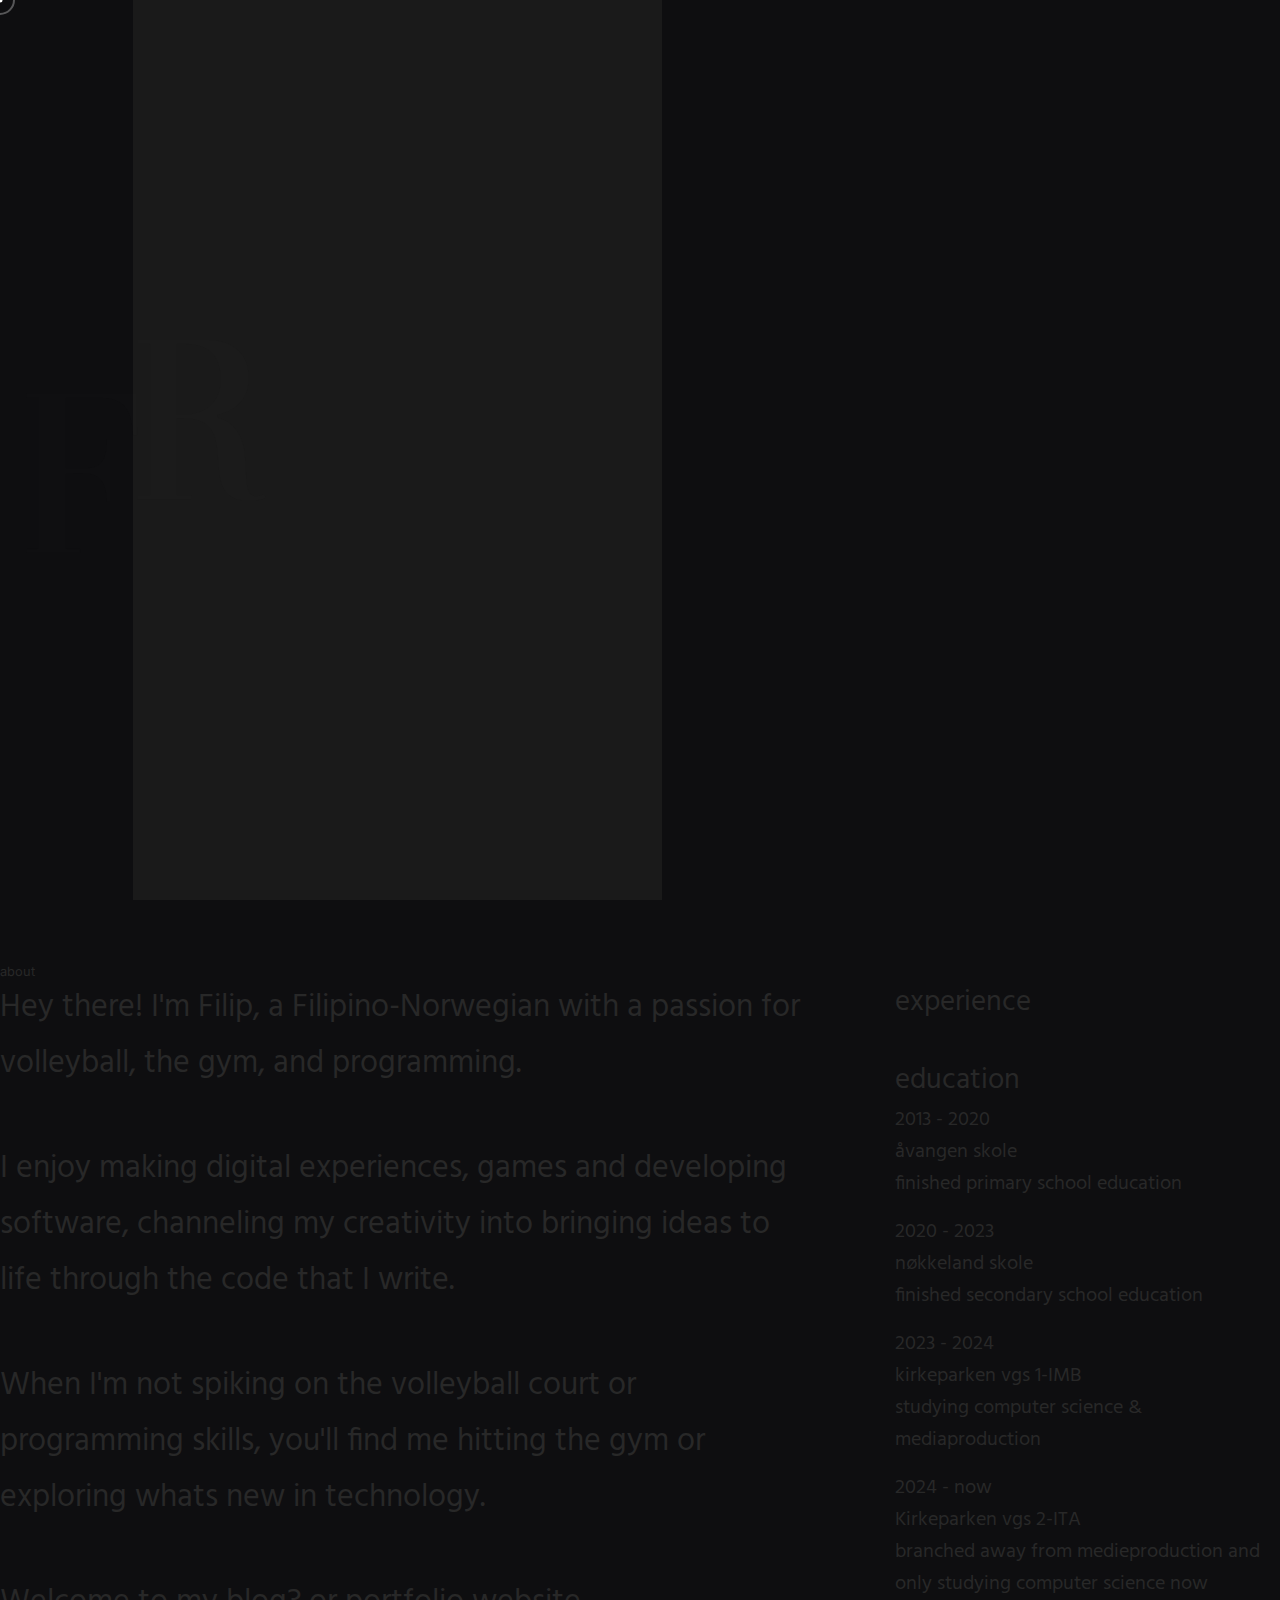
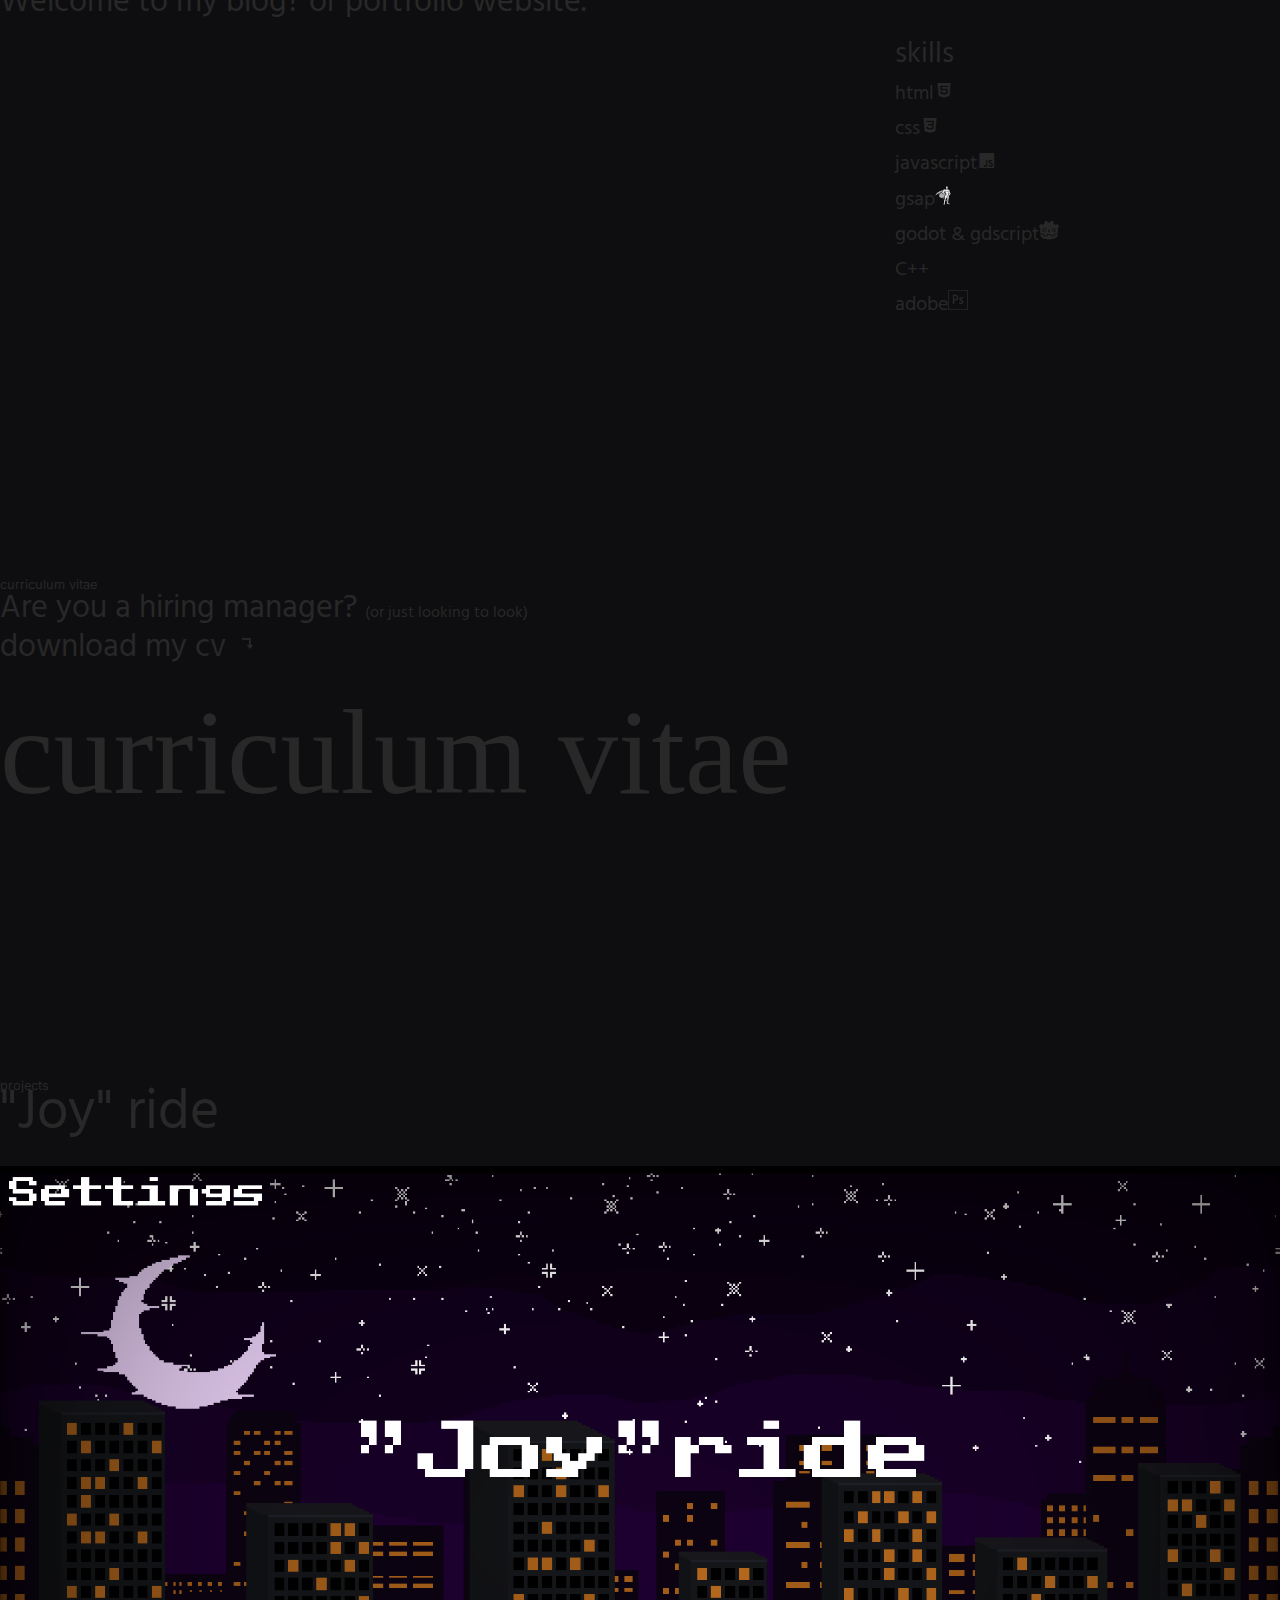
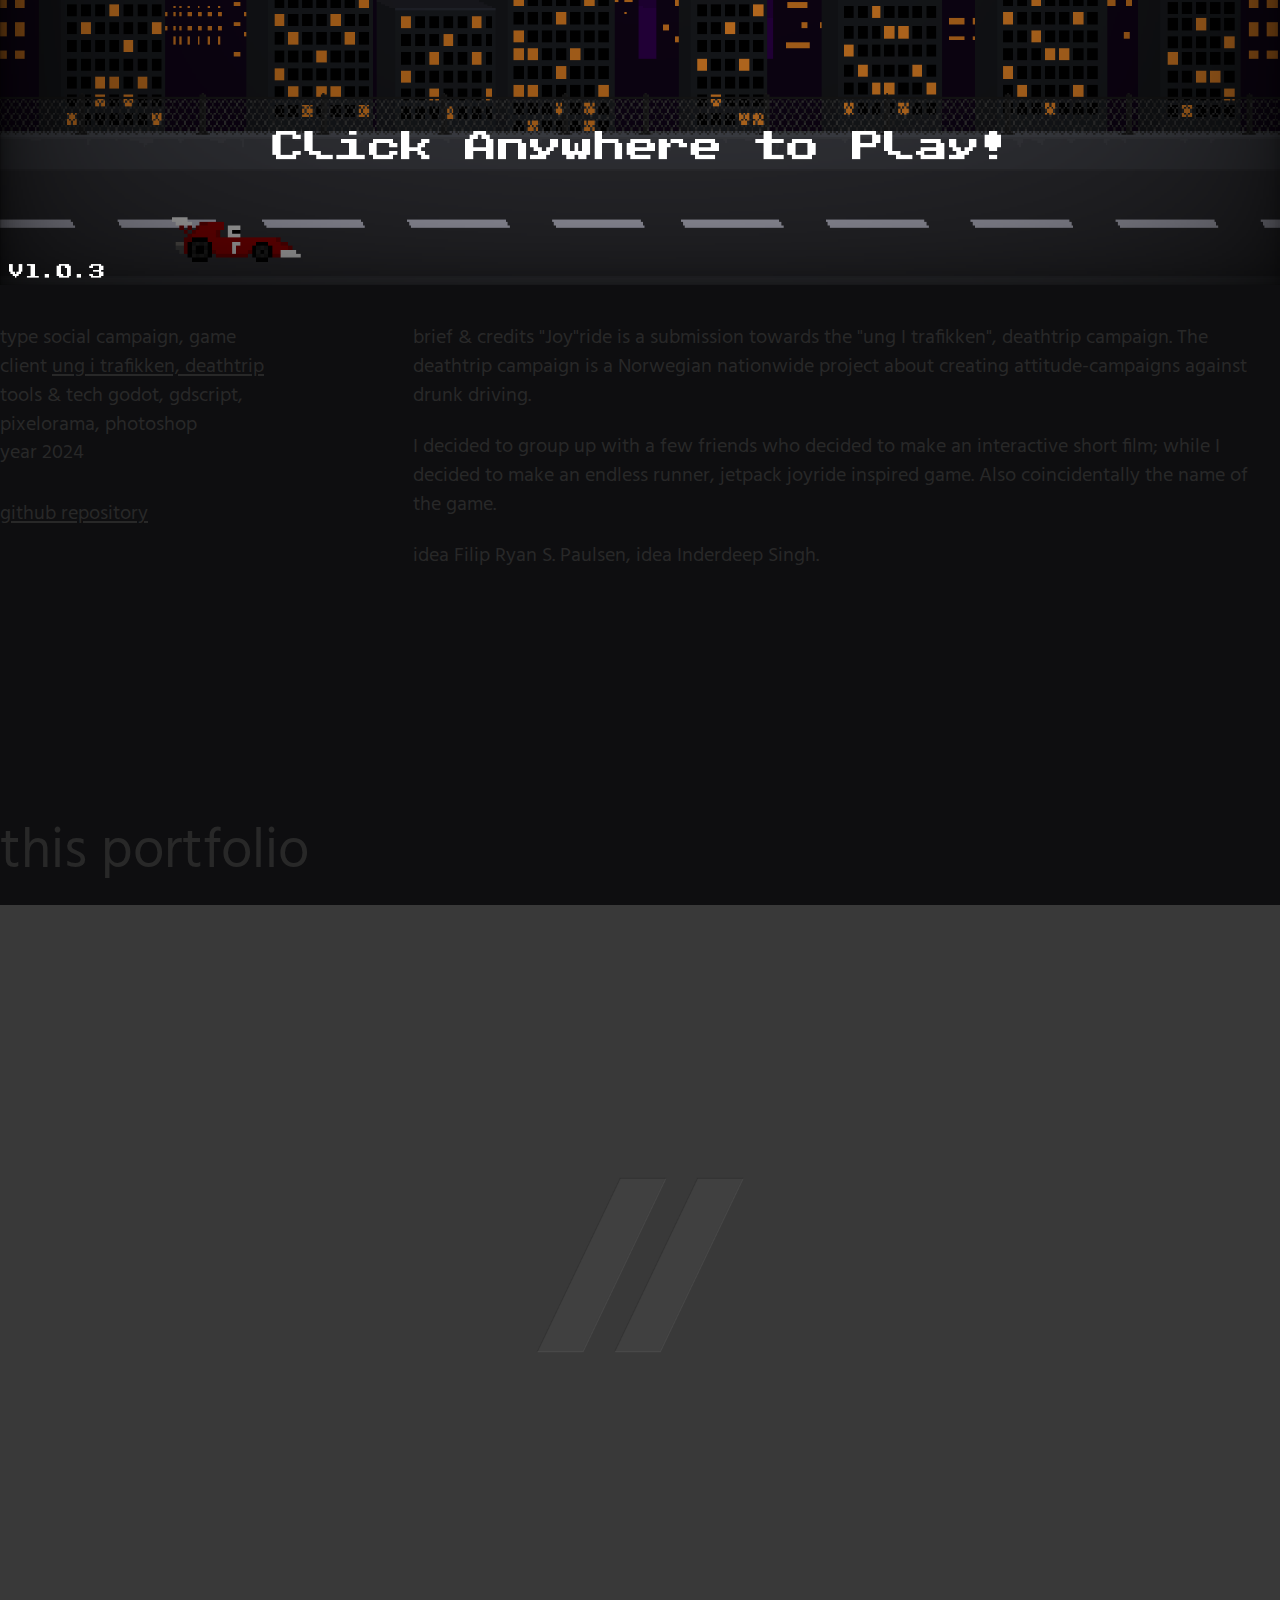
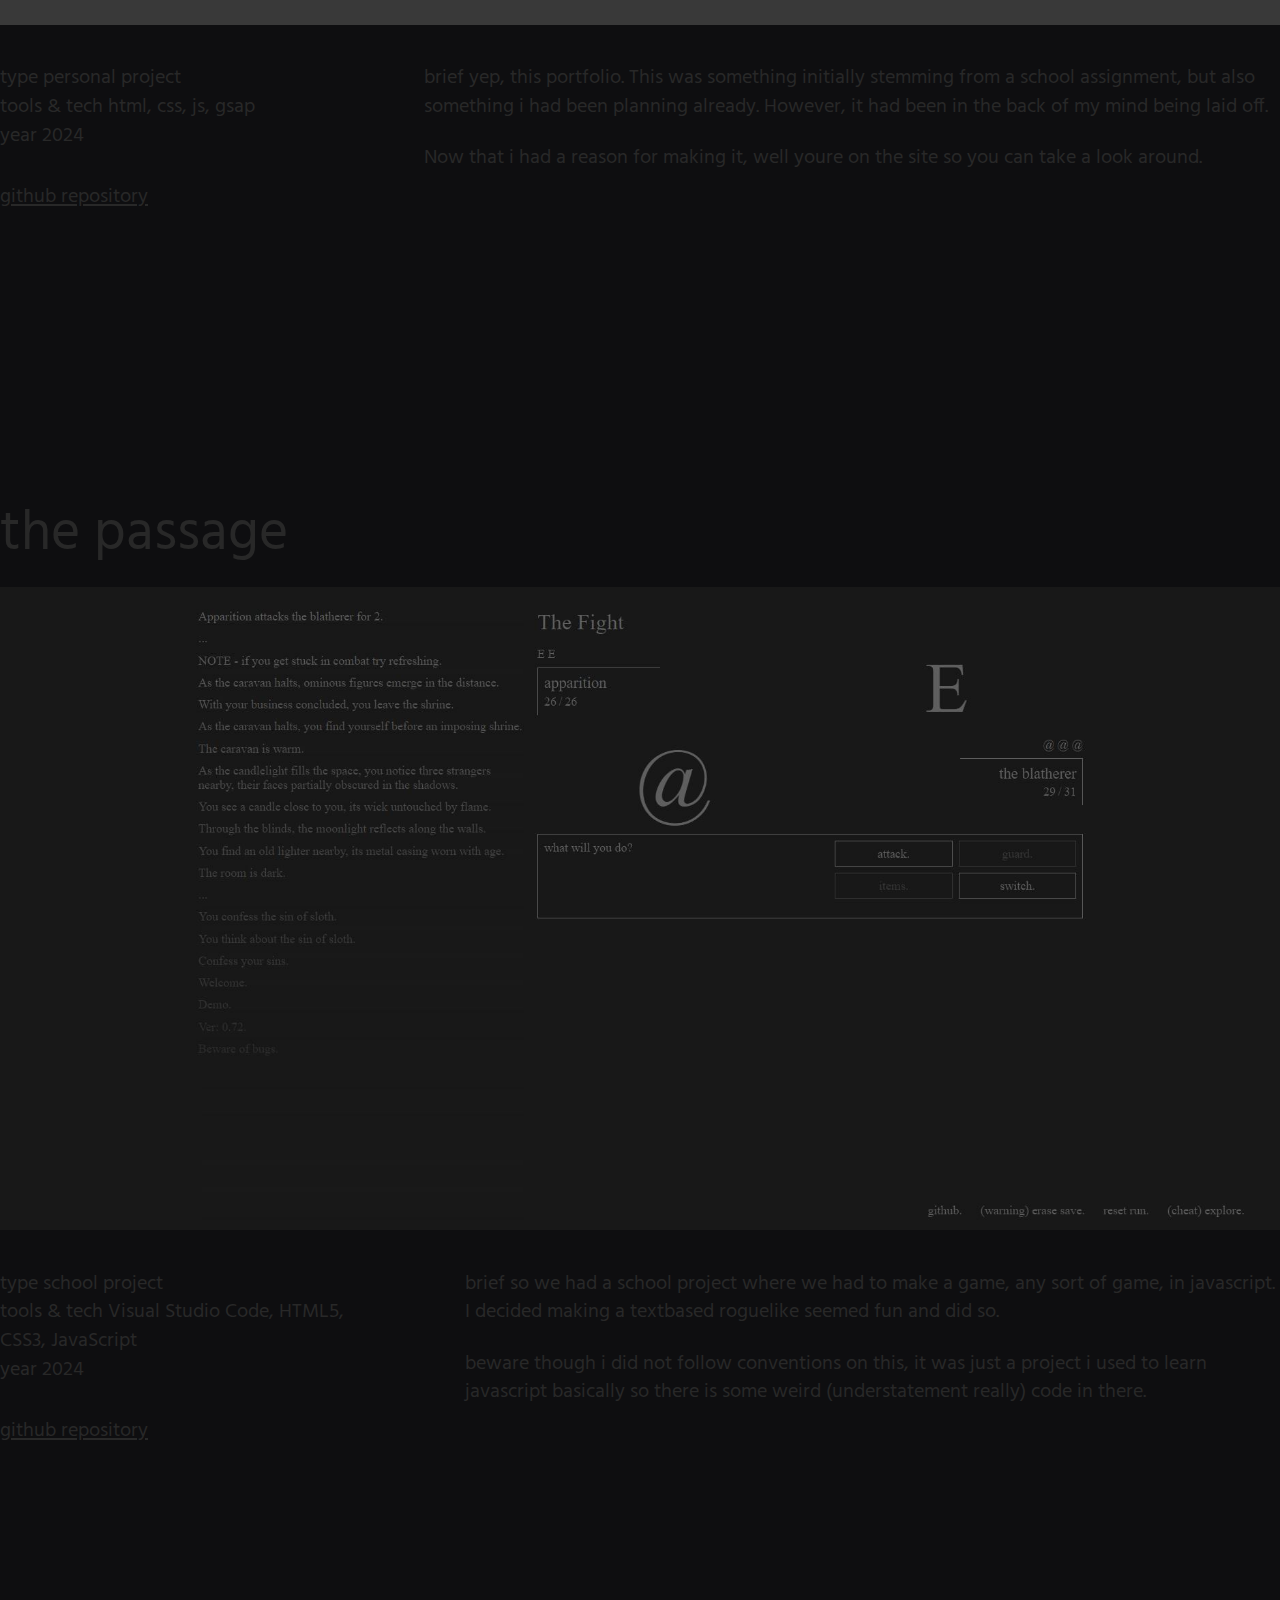
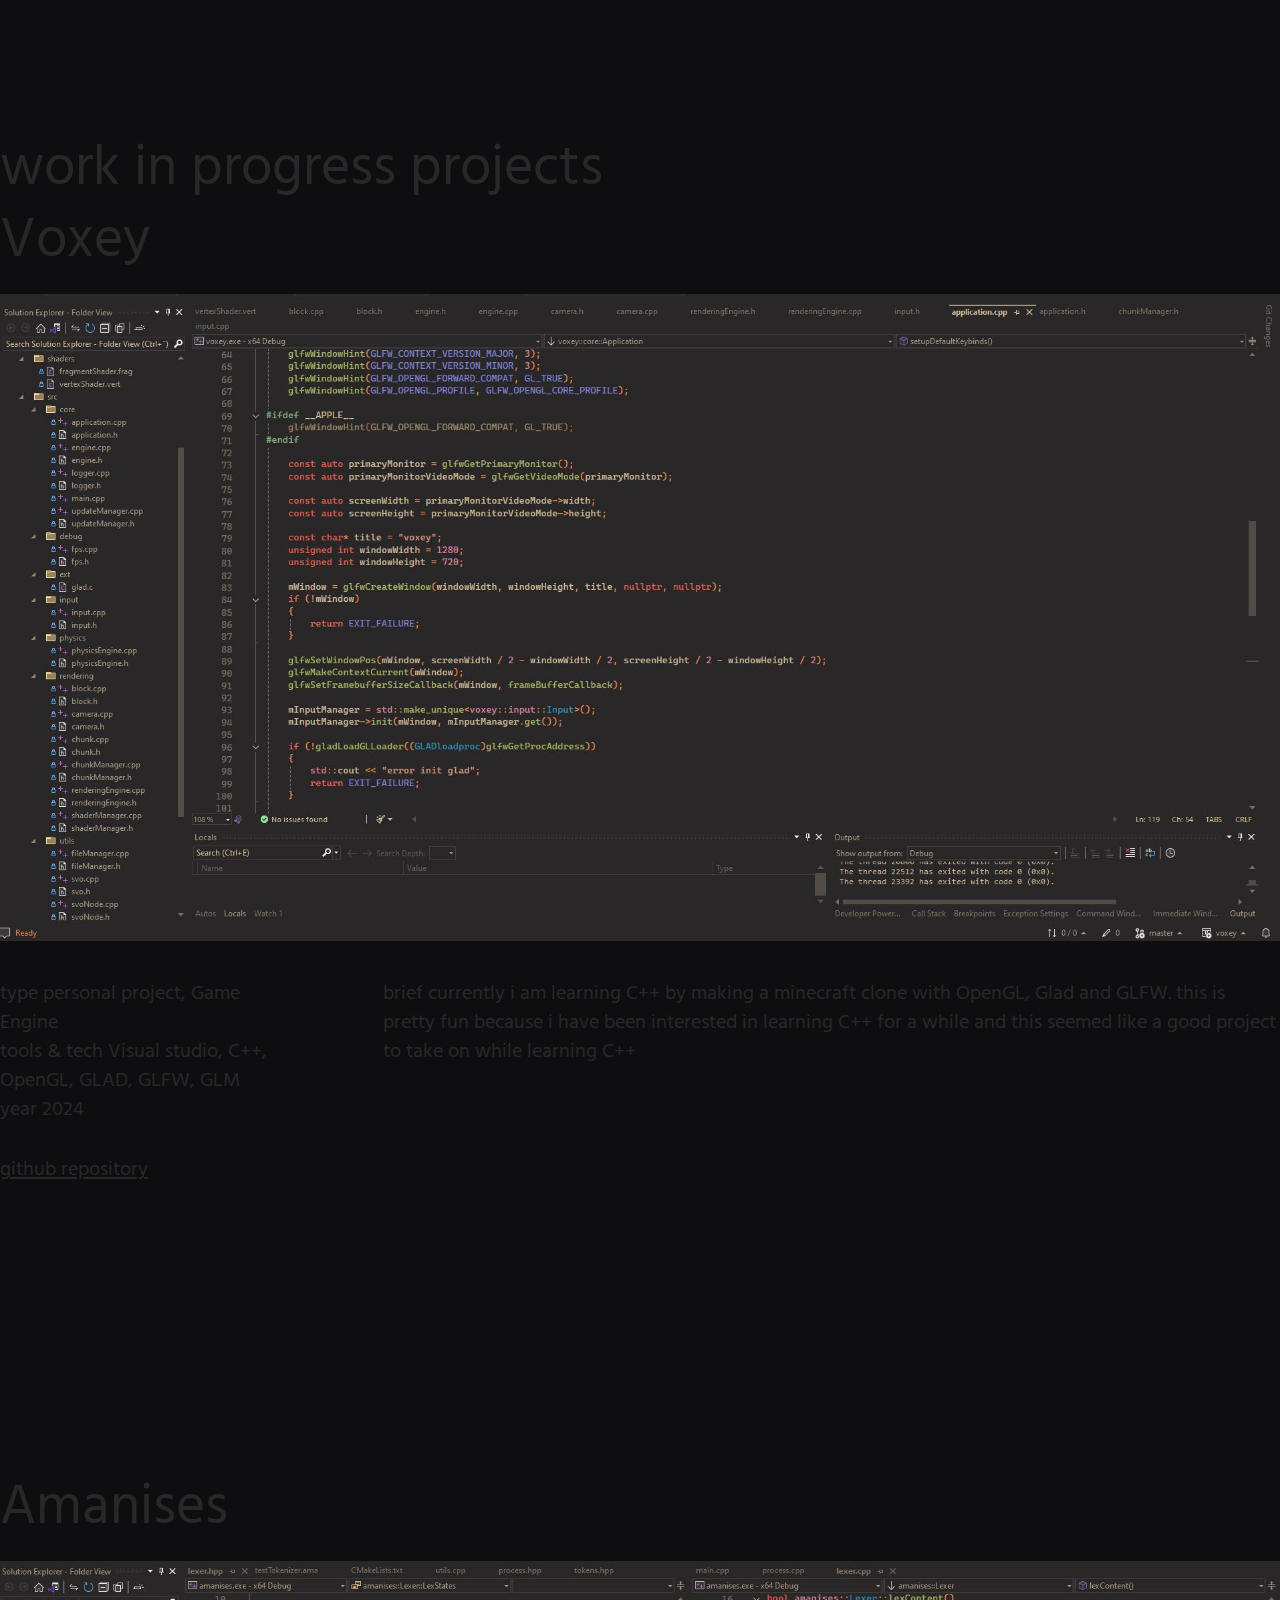
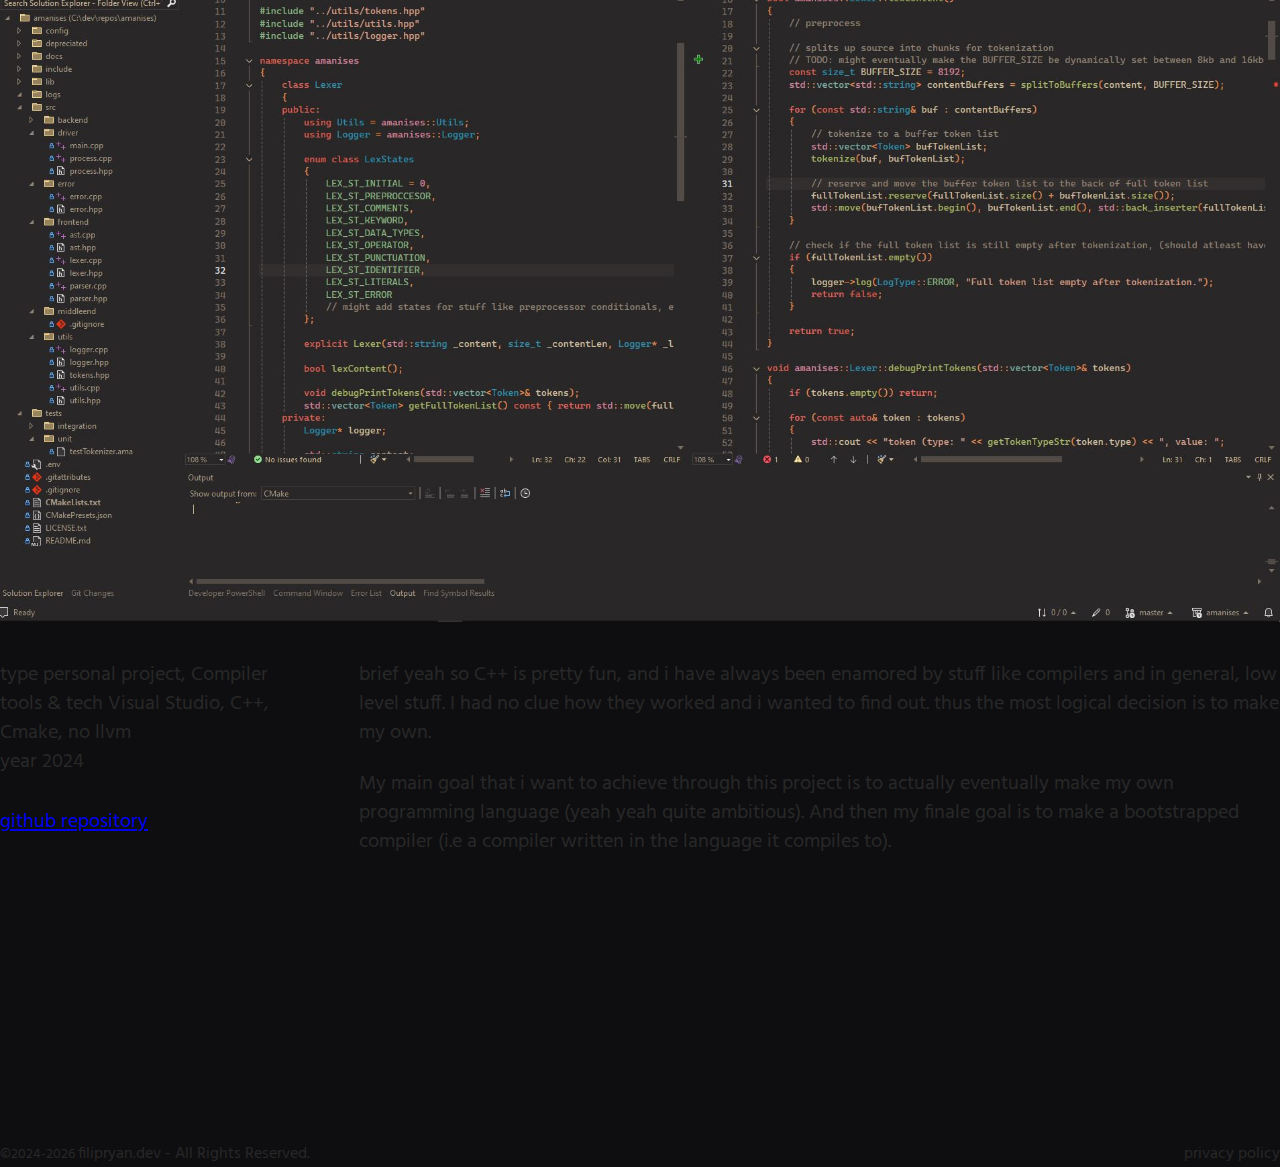
<file: index.html>
<!DOCTYPE html>
<html lang="en">
   <head>
      <meta charset="UTF-8" />
      <meta name="viewport" content="width=device-width, initial-scale=1.0" />
      <title>filipryan.dev | home</title>
      <link
         rel="icon"
         type="image/png"
         href="assets/favicon-32x32.png"
         sizes="32x32"
      />
      <link
         rel="icon"
         type="image/png"
         href="assets/favicon-16x16.png"
         sizes="16x16"
      />
      <link rel="icon" type="image/png" href="assets/favicon.ico" />

      <link
         href="https://unpkg.com/boxicons@2.1.4/css/boxicons.min.css"
         rel="stylesheet"
      />
      <link rel="stylesheet" href="layout.css" />
      <link rel="stylesheet" href="global/globalLayout.css" />
      <link rel="stylesheet" href="global/fonts.css" />
      <link rel="stylesheet" href="global/constants.css" />
   </head>
   <body>
      <section class="root">
         <div class="preLoader">
            <div class="placeholderFrame"></div>
            <div class="grayFrame"></div>
            <div class="blackFrame"></div>
            <div class="logoFrame">
               <img src="assets/frLogo.png" alt="FR" class="logo" />
            </div>
         </div>
         <header class="topHeader">
            <div class="container">
               <div class="left hoverableElement">
                  <button class="leftInner" onclick="window.location.reload()">
                     <div class="label">filipryan.dev</div>
                  </button>
               </div>
               <div class="right">
                  <button
                     class="hamburger hoverableElement"
                     id="navbarToggleButton"
                  >
                     <div class="inner">
                        <div class="hamburgerOpen">
                           <span class="line"></span>
                           <span class="line"></span>
                           <span class="line"></span>
                        </div>
                        <div class="hamburgerClosed">
                           <span class="line"></span>
                           <span class="line"></span>
                        </div>
                     </div>
                  </button>
               </div>
            </div>
         </header>
         <nav class="navbar">
            <div class="shade"></div>
            <div class="content">
               <div class="container">
                  <div class="inner">
                     <section class="contact">
                        <header class="title">Say hello</header>
                        <section class="contactInfo">
                           <p class="contactTitle">Info</p>
                           <a class="hoverableElement" href="tel:+4792081617">
                              (+47) 920 81 617
                           </a>
                           <a
                              class="hoverableElement"
                              href="mailto:filipryanbusinessmail@gmail.com"
                           >
                              filipryanbusinessmail@gmail.com
                           </a>
                        </section>
                     </section>
                     <section class="info">
                        <header class="label">
                           <div class="description">Get in touch</div>
                        </header>
                        <div class="socials">
                           <div class="social hoverableElement" id="linkedin">
                              <a href="#">
                                 <i class="bx bxl-linkedin"></i>
                              </a>
                           </div>
                           <div class="social hoverableElement" id="github">
                              <a href="https://github.com/raincuhh">
                                 <i class="bx bxl-github"></i>
                              </a>
                           </div>
                           <div class="social hoverableElement" id="codepen">
                              <a href="https://codepen.io/filip-ryan">
                                 <i class="bx bxl-codepen"></i>
                              </a>
                           </div>
                           <div
                              class="social hoverableElement"
                              id="stackoverflow"
                           >
                              <a
                                 href="https://stackoverflow.com/users/22647357/raincuh"
                              >
                                 <i class="bx bxl-stack-overflow"></i>
                              </a>
                           </div>
                        </div>
                     </section>
                  </div>
               </div>
            </div>
         </nav>
         <div class="cursor">
            <div class="cursorDot" data-cursor-dot></div>
            <div class="cursorOutline" data-cursor-outline></div>
         </div>
         <!-- main -->
         <main class="layout">
            <section class="hero">
               <div class="container">
                  <section class="title">
                     <div class="heroText">filip ryan</div>
                     <div class="heroText">paulsen</div>
                  </section>
                  <section class="subTitle">
                     <div class="wrapper">
                        <article class="infoBox" id="infoBox1">
                           <p class="boxContainer">
                              <span class="header">intro</span>
                              Hi, i'm Filip, i like to develop
                              <span id="infoBoxAnimSpan">websites</span>
                           </p>
                           <div class="pointer">
                              <i class="bx bx-subdirectory-right"></i>
                           </div>
                        </article>
                        <article class="infoBox" id="infoBox2">
                           <p class="boxContainer">
                              <span class="header">intro</span>
                              Currently striving to innovate in digital
                              experiences through my passion for programming.
                           </p>
                        </article>
                     </div>
                  </section>
               </div>
            </section>

            <section class="about">
               <header class="sectionHeader">about</header>
               <div class="container">
                  <article class="aboutContainer">
                     <p>
                        Hey there! I'm Filip, a Filipino-Norwegian with a
                        passion for volleyball, the gym, and programming.
                     </p>
                     <p>
                        I enjoy making digital experiences, games and developing
                        software, channeling my creativity into bringing ideas
                        to life through the code that I write.
                     </p>
                     <p>
                        When I'm not spiking on the volleyball court or
                        programming skills, you'll find me hitting the gym or
                        exploring whats new in technology.
                     </p>
                     <p>Welcome to my blog? or portfolio website.</p>
                  </article>
                  <article class="aboutBeside">
                     <aside class="beside" id="experience">
                        <header class="header">experience</header>
                     </aside>
                     <aside class="beside" id="education">
                        <header class="header">education</header>
                        <div class="besideContainer">
                           <div class="besideBox">
                              <p class="date">2013 - 2020</p>
                              <p class="institution">åvangen skole</p>
                              <p class="info">
                                 finished primary school education
                              </p>
                           </div>
                           <div class="besideBox">
                              <p class="date">2020 - 2023</p>
                              <p class="institution">nøkkeland skole</p>
                              <p class="info">
                                 finished secondary school education
                              </p>
                           </div>
                           <div class="besideBox">
                              <p class="date">2023 - 2024</p>
                              <p class="institution">kirkeparken vgs 1-IMB</p>
                              <p class="info">
                                 studying computer science & mediaproduction
                              </p>
                           </div>
                           <div class="besideBox">
                              <p class="date">2024 - now</p>
                              <p class="institution">Kirkeparken vgs 2-ITA</p>
                              <p class="info">
                                 branched away from medieproduction and only
                                 studying computer science now
                              </p>
                           </div>
                        </div>
                     </aside>
                     <aside class="beside" id="skills">
                        <header class="header">skills</header>
                        <div class="besideContainer skillsContainer">
                           <div class="besideBox skillsBox">
                              <p class="skill">html</p>
                              <p class="icon">
                                 <i class="bx bxl-html5"></i>
                              </p>
                           </div>
                           <div class="besideBox skillsBox">
                              <p class="skill">css</p>
                              <p class="icon">
                                 <i class="bx bxl-css3"></i>
                              </p>
                           </div>
                           <div class="besideBox skillsBox">
                              <p class="skill">javascript</p>
                              <p class="icon">
                                 <i class="bx bxl-javascript"></i>
                              </p>
                           </div>
                           <div class="besideBox skillsBox">
                              <p class="skill">gsap</p>
                              <p class="icon">
                                 <img
                                    src="assets/gsap-greensock.svg"
                                    alt="gsap"
                                 />
                              </p>
                           </div>
                           <div class="besideBox skillsBox">
                              <p class="skill">godot & gdscript</p>
                              <p class="icon">
                                 <svg
                                    xmlns="http://www.w3.org/2000/svg"
                                    width="1em"
                                    height="1em"
                                    viewBox="0 0 32 32"
                                 >
                                    <path
                                       fill="currentColor"
                                       d="M12.745.917c-1.458.328-2.906.781-4.266 1.464a32.09 32.09 0 0 0 .266 3.505c-.526.339-1.078.63-1.568 1.026c-.5.38-1.01.75-1.464 1.198a28.31 28.31 0 0 0-2.849-1.651C1.801 7.6.812 8.834-.001 10.214c.609.99 1.25 1.911 1.938 2.792h.016v8.474a.15.15 0 0 1 .047.005l5.198.5a.554.554 0 0 1 .5.521l.161 2.292l4.531.323l.313-2.115a.56.56 0 0 1 .552-.479h5.484a.56.56 0 0 1 .552.479l.313 2.115l4.531-.323l.161-2.292a.554.554 0 0 1 .505-.521l5.193-.5c.016 0 .031-.005.047-.005v-8.474h.021a29.489 29.489 0 0 0 1.932-2.792c-.807-1.38-1.802-2.615-2.865-3.755A28.99 28.99 0 0 0 26.28 8.11c-.453-.448-.958-.818-1.458-1.198c-.495-.396-1.047-.688-1.573-1.026c.156-1.161.234-2.307.266-3.505c-1.354-.682-2.802-1.135-4.266-1.464A30.66 30.66 0 0 0 17.671 4a11.064 11.064 0 0 0-1.661-.13h-.026c-.552.005-1.109.042-1.661.13A29.889 29.889 0 0 0 12.74.917zm-4.11 12.406a3.134 3.134 0 0 1 3.13 3.135a3.13 3.13 0 1 1-6.26 0a3.134 3.134 0 0 1 3.13-3.135m14.73 0a3.134 3.134 0 0 1 3.13 3.135a3.13 3.13 0 1 1-6.26 0a3.134 3.134 0 0 1 3.13-3.135M8.932 14.568a2.076 2.076 0 1 0 0 4.151a2.077 2.077 0 0 0 2.083-2.073a2.078 2.078 0 0 0-2.083-2.078m14.131 0a2.076 2.076 0 1 0 0 4.151a2.073 2.073 0 0 0 2.078-2.073a2.074 2.074 0 0 0-2.078-2.078M16 15.172c.557 0 1.01.406 1.01.911v2.885c0 .505-.453.917-1.01.917s-1.01-.411-1.01-.917v-2.885c0-.505.453-.911 1.01-.911M1.948 22.599c0 .505.005 1.052.005 1.161c0 4.938 6.26 7.307 14.036 7.333h.021c7.776-.026 14.031-2.396 14.031-7.333l.01-1.161l-4.672.453l-.161 2.307a.556.556 0 0 1-.516.516l-5.578.396a.56.56 0 0 1-.552-.474l-.318-2.156h-4.516l-.318 2.156a.557.557 0 0 1-.594.474l-5.531-.396a.565.565 0 0 1-.521-.516l-.156-2.307l-4.672-.448z"
                                    ></path>
                                 </svg>
                              </p>
                           </div>
                           <div class="besideBox skillsBox">
                              <p class="skill">C++</p>
                              <p class="icon"></p>
                           </div>
                           <div class="besideBox skillsBox">
                              <p class="skill">adobe</p>
                              <p class="icon">
                                 <svg
                                    xmlns="http://www.w3.org/2000/svg"
                                    width="1em"
                                    height="1em"
                                    viewBox="0 0 32 32"
                                 >
                                    <path
                                       fill="currentColor"
                                       d="M0 .401v31.198h32V.401zm1.333 1.333h29.333v28.531H1.333zm6.401 5.974c0-.089.188-.156.297-.156a76.42 76.42 0 0 1 3.438-.068c3.698 0 5.135 2.026 5.135 4.62c0 3.391-2.458 4.844-5.469 4.844c-.51 0-.682-.026-1.036-.026v5.125c0 .109-.042.156-.151.156H7.885c-.109 0-.151-.042-.151-.151zm2.365 7.084c.307.021.552.021 1.083.021c1.557 0 3.026-.552 3.026-2.661c0-1.693-1.052-2.552-2.833-2.552c-.526 0-1.031.021-1.276.042zm11.479-1.589c-1.057 0-1.411.531-1.411.969c0 .484.24.813 1.651 1.542c2.089 1.016 2.75 1.979 2.75 3.411c0 2.13-1.63 3.276-3.828 3.276c-1.167 0-2.161-.245-2.734-.573c-.083-.042-.104-.109-.104-.219v-1.958c0-.13.063-.177.151-.109a4.9 4.9 0 0 0 2.682.792c1.057 0 1.495-.438 1.495-1.036c0-.484-.307-.901-1.646-1.604c-1.896-.906-2.688-1.828-2.688-3.37c0-1.719 1.344-3.146 3.672-3.146c1.146 0 1.953.177 2.396.37c.109.068.13.177.13.266v1.828c0 .109-.068.177-.198.13c-.594-.349-1.469-.573-2.323-.573z"
                                    ></path>
                                 </svg>
                              </p>
                           </div>
                        </div>
                     </aside>
                  </article>
               </div>
            </section>

            <section class="cv">
               <header class="sectionHeader">curriculum vitae</header>
               <div class="container">
                  <div class="cvTitle">
                     <p>
                        Are you a hiring manager?
                        <span>(or just looking to look)</span>
                     </p>
                     <p>
                        download my cv
                        <span id="cvPointer">
                           <i class="bx bx-subdirectory-left bx-rotate-270"></i>
                        </span>
                     </p>
                  </div>
                  <div class="cvDownload">
                     <a href="assets/Ryan-CV3.pdf" download="Ryan-CV.pdf">
                        <span> curriculum vitae </span>
                     </a>
                  </div>
               </div>
            </section>

            <section class="projects">
               <header class="sectionHeader">projects</header>

               <article class="project">
                  <div class="container">
                     <header class="projectHeader">"Joy" ride</header>
                     <div class="projectImg">
                        <img src="assets/joyride_preview.png" alt="" />
                     </div>
                     <section class="projectContainer">
                        <article class="projectInfo">
                           <p class="type">
                              <span>type</span> social campaign, game
                           </p>
                           <p class="client hoverableElement">
                              <span>client</span>
                              <a
                                 href="https://www.ungitrafikken.no/kampanjer-og-prosjekter/deathtrip"
                              >
                                 ung i trafikken, deathtrip
                              </a>
                           </p>
                           <p class="tools">
                              <span>tools & tech</span> godot, gdscript,
                              pixelorama, photoshop
                           </p>
                           <p class="year"><span>year</span> 2024</p>
                           <p class="link hoverableElement">
                              <a
                                 href="https://github.com/raincuhh/DeathTripGame"
                              >
                                 github repository
                              </a>
                           </p>
                        </article>
                        <article class="projectDescription">
                           <p>
                              <span class="header">brief & credits</span>
                              "Joy"ride is a submission towards the "ung I
                              trafikken", deathtrip campaign. The deathtrip
                              campaign is a Norwegian nationwide project about
                              creating attitude-campaigns against drunk driving.
                           </p>
                           <p>
                              I decided to group up with a few friends who
                              decided to make an interactive short film; while I
                              decided to make an endless runner, jetpack joyride
                              inspired game. Also coincidentally the name of the
                              game.
                           </p>
                           <p>
                              <span>idea</span> Filip Ryan S. Paulsen,
                              <span>idea</span> Inderdeep Singh.
                           </p>
                        </article>
                     </section>
                  </div>
               </article>

               <article class="project">
                  <div class="container">
                     <header class="projectHeader">
                        <span>this</span> portfolio
                     </header>
                     <div class="projectImg">
                        <img
                           src="assets/placeholder_1920x1080.png"
                           alt="portfolio"
                        />
                        <!-- note to self, make the placeholder into a scroll down site looping vid -->
                     </div>
                     <div class="projectContainer">
                        <article class="projectInfo">
                           <p class="type">
                              <span>type</span> personal project
                           </p>
                           <p class="tools">
                              <span>tools & tech</span> html, css, js, gsap
                           </p>
                           <p class="year"><span>year</span> 2024</p>
                           <p class="link hoverableElement">
                              <a
                                 href="https://github.com/raincuhh/portfolio_v1"
                              >
                                 github repository
                              </a>
                           </p>
                        </article>
                        <article class="projectDescription">
                           <p>
                              <span class="header">brief</span> yep, this
                              portfolio. This was something initially stemming
                              from a school assignment, but also something i had
                              been planning already. However, it had been in the
                              back of my mind being laid off.
                           </p>
                           <p>
                              Now that i had a reason for making it, well youre
                              on the site so you can take a look around.
                           </p>
                        </article>
                     </div>
                  </div>
               </article>

               <article class="project">
                  <div class="container">
                     <header class="projectHeader">
                        <span>the passage</span>
                     </header>
                     <div class="projectImg">
                        <img
                           src="assets/thepassage_preview.JPG"
                           alt="thePassagePreview"
                        />
                     </div>
                     <div class="projectContainer">
                        <article class="projectInfo">
                           <p class="type"><span>type</span> school project</p>
                           <p class="tools">
                              <span>tools & tech</span> Visual Studio Code,
                              HTML5, CSS3, JavaScript
                           </p>
                           <p class="year"><span>year</span> 2024</p>
                           <p class="link hoverableElement">
                              <a href="https://github.com/raincuhh/the-passage">
                                 github repository
                              </a>
                           </p>
                        </article>
                        <article class="projectDescription">
                           <p>
                              <span class="header">brief</span> so we had a
                              school project where we had to make a game, any
                              sort of game, in javascript. I decided making a
                              textbased roguelike seemed fun and did so.
                           </p>
                           <p>
                              beware though i did not follow conventions on
                              this, it was just a project i used to learn
                              javascript basically so there is some weird
                              (understatement really) code in there.
                           </p>
                        </article>
                     </div>
                  </div>
               </article>

               <article class="project">
                  <div class="container">
                     <header class="projectHeader">
                        <span>work in progress projects</span>
                     </header>
                     <header class="projectHeader">
                        <span>Voxey</span>
                     </header>
                     <div class="projectImg">
                        <img
                           src="assets/voxey_preview_2.JPG"
                           alt="VoxeyPreviewImage"
                        />
                     </div>
                     <div class="projectContainer">
                        <article class="projectInfo">
                           <p class="type">
                              <span>type</span> personal project, Game Engine
                           </p>
                           <p class="tools">
                              <span>tools & tech</span> Visual studio, C++,
                              OpenGL, GLAD, GLFW, GLM
                           </p>
                           <p class="year"><span>year</span> 2024</p>
                           <p class="link hoverableElement">
                              <a href="https://github.com/raincuhh/voxey">
                                 github repository
                              </a>
                           </p>
                        </article>
                        <article class="projectDescription">
                           <p>
                              <span class="header">brief</span> currently i am
                              learning C++ by making a minecraft clone with
                              OpenGL, Glad and GLFW. this is pretty fun because
                              i have been interested in learning C++ for a while
                              and this seemed like a good project to take on
                              while learning C++
                           </p>
                        </article>
                     </div>
                  </div>
               </article>

               <article class="project">
                  <div class="container">
                     <header class="projectHeader">
                        <span>Amanises</span>
                     </header>
                     <div class="projectImg">
                        <img
                           src="assets/amanises_preview.JPG"
                           alt="AmanisesPreviewImage"
                        />
                     </div>
                     <div class="projectContainer">
                        <article class="projectInfo">
                           <p class="type">
                              <span>type</span> personal project, Compiler
                           </p>
                           <p class="tools">
                              <span>tools & tech</span> Visual Studio, C++,
                              Cmake, no llvm
                           </p>
                           <p class="year"><span>year</span> 2024</p>
                           <div class="link hoverableElement">
                              <a href="https://github.com/raincuhh/amanises">
                                 github repository
                              </a>
                           </div>
                        </article>
                        <article class="projectDescription">
                           <p>
                              <span class="header">brief</span> yeah so C++ is
                              pretty fun, and i have always been enamored by
                              stuff like compilers and in general, low level
                              stuff. I had no clue how they worked and i wanted
                              to find out. thus the most logical decision is to
                              make my own.
                           </p>
                           <p>
                              My main goal that i want to achieve through this
                              project is to actually eventually make my own
                              programming language (yeah yeah quite ambitious).
                              And then my finale goal is to make a bootstrapped
                              compiler (i.e a compiler written in the language
                              it compiles to).
                           </p>
                        </article>
                     </div>
                  </div>
               </article>
            </section>

            <footer class="footer">
               <div class="container">
                  <section class="footerGlobal"></section>
                  <section class="footerLegal">
                     <div class="copyright">
                        <span class="copyrightDate">
                           ©2024-<span id="copyrightCurrentYear"></span>
                        </span>
                        filipryan.dev - All Rights Reserved.
                     </div>
                     <div class="privacyPolicy hoverableElement">
                        <a href="legal/privacyPolicy/privacyPolicy.html">
                           privacy policy
                        </a>
                     </div>
                  </section>
               </div>
            </footer>
         </main>
      </section>
      <!-- gsap -->
      <script src="https://cdnjs.cloudflare.com/ajax/libs/gsap/3.12.5/gsap.min.js"></script>
      <!-- main js -->
      <script type="module" src="index.js"></script>
      <script src="global/constants.js"></script>
   </body>
</html>
</file>
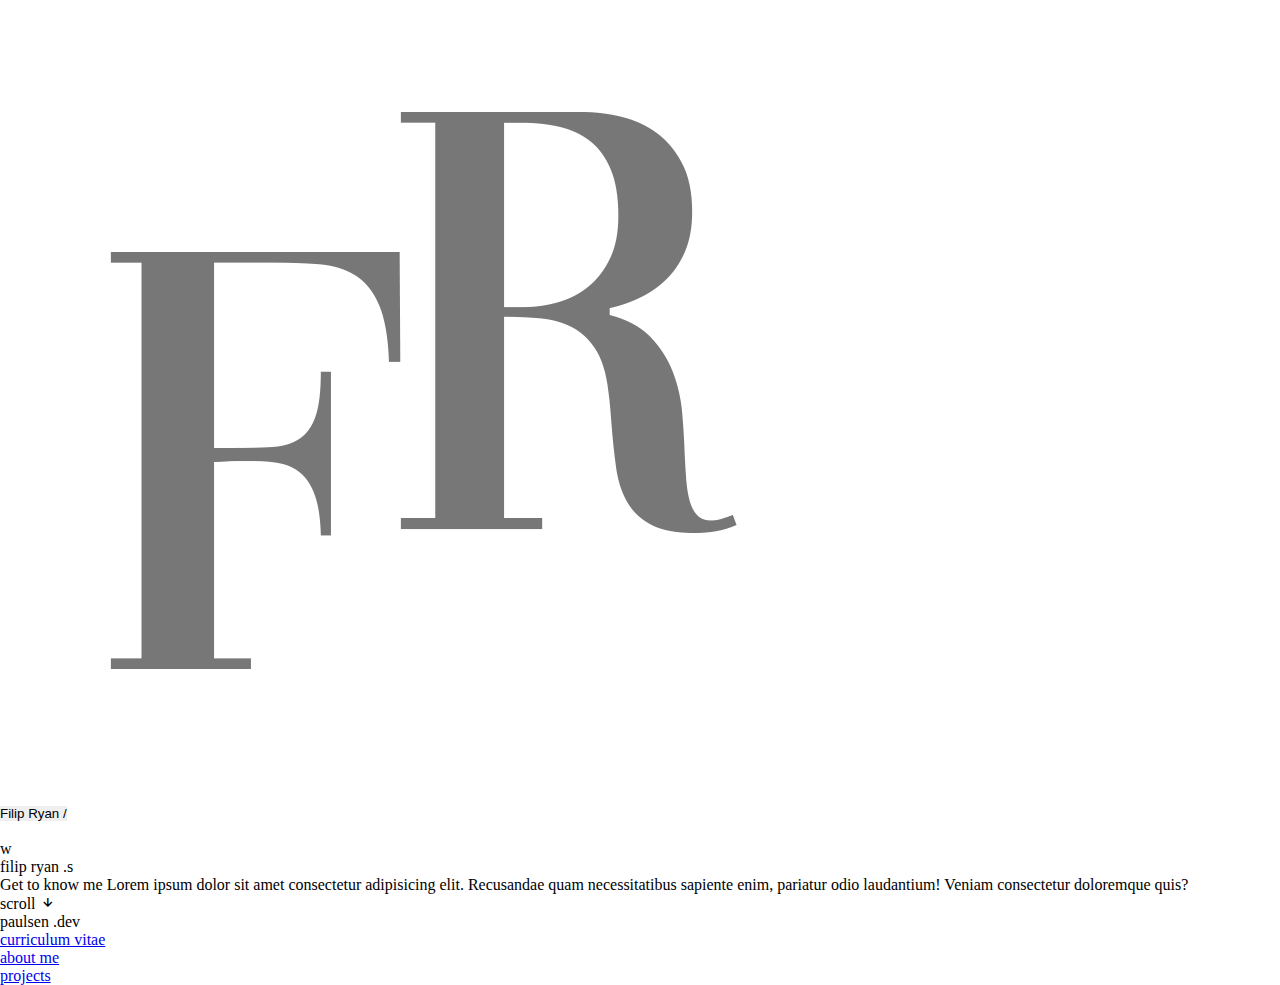
<file: Src/App/Main/index.html>
<!DOCTYPE html>
<html lang="en">
  <head>
    <meta charset="UTF-8" />
    <meta name="viewport" content="width=device-width, initial-scale=1.0" />
    <title>Portfolio | Filip Ryan</title>
    <link
      href="https://unpkg.com/boxicons@2.1.4/css/boxicons.min.css"
      rel="stylesheet"
    />
    <link rel="stylesheet" href="./layout.css" />
    <link rel="stylesheet" href="../globalLayout.css" />
    <link rel="stylesheet" href="/Src/Assets/fonts.css" />
  </head>
  <body>
    <div class="root">
      <!-- fixed -->
      <div class="preLoader">
        <div class="placeholderFrame"></div>
        <div class="grayFrame"></div>
        <div class="blackFrame"></div>
        <div class="logoFrame">
          <img src="/Src/Assets/FRLOGO.png" alt="FR" class="logo" />
        </div>
      </div>

      <header class="topHeader">
        <div class="left">
          <button class="leftInner" onclick="window.location.reload()">
            <div class="label">Filip Ryan /</div>
          </button>
        </div>
        <div class="right">
          <button class="hamburger" id="navbarToggleButton">
            <div class="inner">
              <div class="hamburgerOpen">
                <span class="line"></span>
                <span class="line"></span>
                <span class="line"></span>
              </div>
              <div class="hamburgerClosed">
                <span class="line"></span>
                <span class="line"></span>
              </div>
            </div>
          </button>
        </div>
      </header>

      <nav class="navbar">
        <div class="shade"></div>
        <div class="content">
          <div class="container">
            <section class="contact">
              <header class="title">Say hello</header>
              <section class="inner">
                <p class="contactTitle">Info</p>
                <a href="tel:+4792081617"> +47 920 81 617 </a>
                <a href="mailto:filipryanbusinessmail@gmail.com">
                  filipryanbusinessmail@gmail.com
                </a>
              </section>
            </section>
            <section class="info">
              <header class="label">
                <div class="description">Get in touch</div>
                <div class="description">with me</div>
              </header>
              <div class="socials">
                <div class="social">
                  <a href="#" id="linkedin">
                    <i class="bx bxl-linkedin"></i>
                  </a>
                </div>
                <div class="social" id="github">
                  <a href="https://github.com/raincuhh">
                    <i class="bx bxl-github"></i>
                  </a>
                </div>
                <div class="social" id="codepen">
                  <a href="https://codepen.io/filip-ryan">
                    <i class="bx bxl-codepen"></i>
                  </a>
                </div>
                <!--
                <div class="social" id="twitter">
                  <a href="#">
                    <i class="bx bxl-twitter"></i>
                  </a>
                </div>
                -->
              </div>
            </section>
          </div>
        </div>
      </nav>

      <div class="progressBar">w</div>

      <!-- main -->

      <main class="layout">
        <section class="sectionHero">
          <div class="heroTitle">
            <div class="top">filip ryan .s</div>
            <div class="bot">
              <div class="description">
                <span class="descriptionInner">
                  <span class="descriptionHeader">Get to know me</span>
                  Lorem ipsum dolor sit amet consectetur adipisicing elit.
                  Recusandae quam necessitatibus sapiente enim, pariatur odio
                  laudantium! Veniam consectetur doloremque quis?
                </span>
                <div class="pointer">
                  <span class="hint">scroll</span>
                  <span class="arrow">
                    <i class="bx bx-down-arrow-alt"></i>
                  </span>
                </div>
              </div>
              <div class="left">paulsen .dev</div>
            </div>
          </div>
        </section>
        <section class="sectionMain">
          <section class="section" id="sectionCv">
            <div class="header">
              <hr class="divider" />
              <div class="info">
                <div class="left">001</div>
                <div class="right">/view Curriculum Vitae</div>
              </div>
            </div>
            <div class="innerSection">
              <a href="#">
                <span class="label">curriculum vitae</span>
              </a>
            </div>
          </section>
          <section class="section" id="sectionAbout">
            <div class="header">
              <hr class="divider" />
              <div class="info">
                <div class="left">002</div>
                <div class="right">/view Aboutme</div>
              </div>
            </div>
            <div class="innerSection">
              <a href="#">
                <span class="label">about me</span>
              </a>
            </div>
          </section>
          <section class="section" id="sectionProjects ">
            <div class="header">
              <hr class="divider" />
              <div class="info">
                <div class="left">003</div>
                <div class="right">/view Projects</div>
              </div>
            </div>
            <div class="innerSection">
              <a href="#">
                <span class="label">projects</span>
              </a>
            </div>
          </section>
        </section>
        <div class="sectionFooter"></div>
      </main>
    </div>

    <!-- gsap -->
    <script src="https://cdnjs.cloudflare.com/ajax/libs/gsap/3.12.5/gsap.min.js"></script>
    <!-- main js -->
    <script type="module" src="../main.js"></script>
  </body>
</html>
</file>
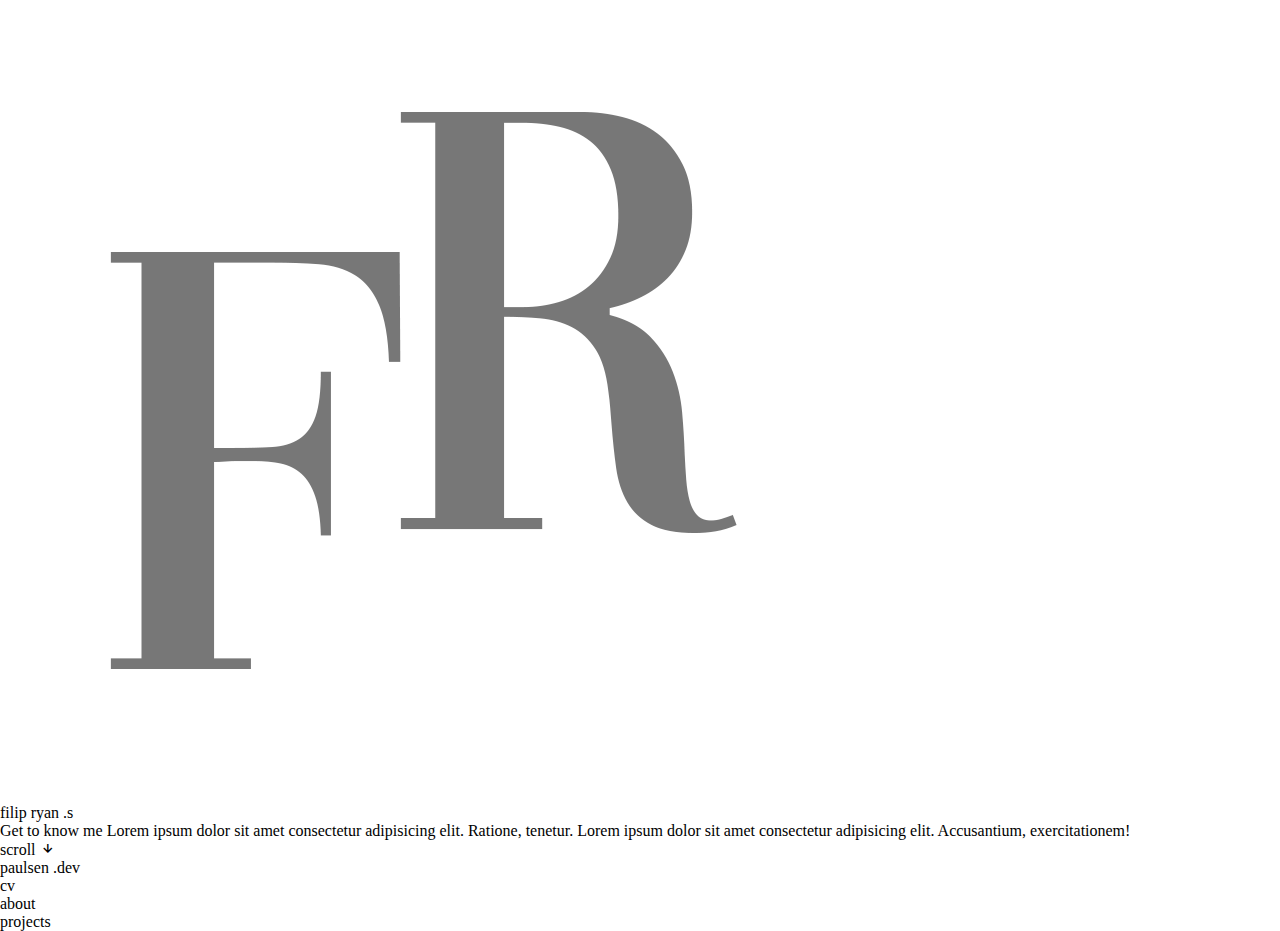
<file: Src/App/Main/page.html>
<!DOCTYPE html>
<html lang="en">
  <head>
    <meta charset="UTF-8" />
    <meta name="viewport" content="width=device-width, initial-scale=1.0" />
    <title>Portfolio | Filip Ryan</title>
    <link
      href="https://unpkg.com/boxicons@2.1.4/css/boxicons.min.css"
      rel="stylesheet"
    />
    <link rel="stylesheet" href="./layout.css" />
    <link rel="stylesheet" href="../globalLayout.css" />
    <link rel="stylesheet" href="/Src/Assets/fonts.css" />
  </head>
  <body>
    <div class="root">
      <!--
      <section class="intro">
        <div class="introInner">
          <div class="introLabel">Filip Ryan /</div>
          <div class="introLabel">©2024</div>
        </div>
      </section>
      -->
      <div class="preLoader">
        <div class="placeholderFrame"></div>
        <div class="purpleFrame"></div>
        <div class="blackFrame"></div>
        <div class="logoFrame">
          <img src="/Src/Assets/FRLOGO.png" alt="FR" class="logo" />
        </div>
      </div>

      <header class="header">
        <div class="left">
          <button class="leftInner" onclick="window.location.reload()">
            <div class="label">Filip Ryan /</div>
          </button>
        </div>
        <div class="right">
          <button class="hamburger" id="navbarToggleButton">
            <div class="inner">
              <div class="hamburgerOpen">
                <span class="line"></span>
                <span class="line"></span>
                <span class="line"></span>
              </div>
              <div class="hamburgerClosed">
                <span class="line"></span>
                <span class="line"></span>
              </div>
            </div>
          </button>
        </div>
      </header>

      <nav class="navbar">
        <div class="shade"></div>
        <div class="content">
          <div class="container">
            <section class="contact">
              <header class="title">Say hello</header>
              <section class="inner">
                <p class="contactTitle">Info</p>
                <a href="tel:+4792081617"> +47 920 81 617 </a>
                <a href="mailto:filipryanbusinessmail@gmail.com">
                  filipryanbusinessmail@gmail.com
                </a>
              </section>
            </section>
            <section class="info">
              <header class="label">
                <div class="description">Get in touch</div>
                <div class="description">with me</div>
              </header>
              <div class="socials">
                <div class="social">
                  <a href="#" id="linkedin">
                    <i class="bx bxl-linkedin"></i>
                  </a>
                </div>
                <div class="social" id="github">
                  <a href="https://github.com/raincuhh">
                    <i class="bx bxl-github"></i>
                  </a>
                </div>
                <div class="social" id="codepen">
                  <a href="https://codepen.io/filip-ryan">
                    <i class="bx bxl-codepen"></i>
                  </a>
                </div>
                <div class="social" id="twitter">
                  <a href="#">
                    <i class="bx bxl-twitter"></i>
                  </a>
                </div>
              </div>
            </section>
          </div>
        </div>
      </nav>

      <main class="layout">
        <section class="sectionHero">
          <div class="heroTitle">
            <div class="top">filip ryan .s</div>
            <div class="bot">
              <div class="description">
                <span class="descriptionInner">
                  <span class="descriptionHeader">Get to know me</span>
                  Lorem ipsum dolor sit amet consectetur adipisicing elit.
                  Ratione, tenetur. Lorem ipsum dolor sit amet consectetur
                  adipisicing elit. Accusantium, exercitationem!
                </span>
                <div class="pointer">
                  <span class="hint">scroll</span>
                  <span class="arrow">
                    <i class="bx bx-down-arrow-alt"></i>
                  </span>
                </div>
              </div>
              <div class="left">paulsen .dev</div>
            </div>
          </div>
        </section>
        <section class="sectionMain">
          <div class="section" id="sectionCv">cv</div>
          <div class="section" id="sectionAbout">about</div>
          <div class="section" id="sectionProjects ">projects</div>
        </section>
        <div class="sectionFooter"></div>
      </main>
    </div>

    <!-- gsap -->
    <script src="https://cdnjs.cloudflare.com/ajax/libs/gsap/3.12.5/gsap.min.js"></script>
    <!-- main js -->
    <script type="module" src="../main.js"></script>
  </body>
</html>
</file>
<file: layout.css>
.root {
  position: relative;
}

.layout {
  overflow-y: hidden;
  background-color: var(--bg-base);
  display: flex;
  flex-direction: column;
  /*
  gap: clamp(5rem, 12vw, 40rem);
  */

  .sectionHeader {
    font-size: 0.8rem;
    font-family: "inter", sans-serif;
    line-height: 1rem;
    color: var(--text-inactive);
    margin-bottom: clamp(2rem, 10vw, 4rem);
    width: 100%;
    margin: 0 auto;
    padding: 0 var(--padding-base);
    max-width: var(--max-content-width);
  }
}

.hero {
  height: 100dvh;
  color: var(--text-base);
  .container {
    display: flex;
    flex-direction: column;
    justify-content: center;
    height: 100%;
    width: 100%;
    margin: 0 auto;
    padding: clamp(3rem, 2.4vw, 4rem) var(--padding-base) 0;
    margin-bottom: 3rem;
    max-width: var(--max-content-width);
    .title {
      line-height: clamp(4rem, 15vw, 14.5rem);
      padding-bottom: clamp(3rem, 4vh, 4rem);
      .heroText {
        font-family: "roboto", sans-serif;
        font-size: max(3.9rem, min(11vw + 1.5rem, 14rem));
        letter-spacing: -0.17rem;
      }
      .heroText:nth-child(2) {
        display: flex;
        justify-content: end;
      }
    }
    .subTitle {
      .wrapper {
        display: flex;
        justify-content: space-between;
        max-width: 30rem;
        gap: 0.5rem;
        .infoBox {
          .boxContainer {
            color: var(--text-base);
            font-size: clamp(0.85rem, 6.4vw, 1rem);
            font-family: "hind", sans-serif;
            line-height: 1rem;
            .header {
              font-size: clamp(0.75rem, 6.4vw, 0.85rem);
              padding-right: 0.15rem;
              color: var(--text-inactive);
            }
          }
          .pointer {
            i {
              font-size: 1.25rem;
              color: var(--text-inactive);
            }
          }
        }
        #infoBox1 {
          display: flex;
          max-width: 11rem;
          min-width: 9rem;
          .boxContainer {
            padding-right: 5px;
          }
        }
        #infoBox2 {
          display: flex;
          max-width: 13rem;
          min-width: 6rem;
        }
      }
    }
  }
}

.about {
  color: var(--text-base);
  margin-top: clamp(2rem, 23vw, 4rem);
  margin-bottom: clamp(4rem, 23vw, 16rem);
  .container {
    width: 100%;
    margin: 0 auto;
    padding: 3rem var(--padding-base);
    max-width: var(--max-content-width);

    display: flex;
    flex-direction: column;
    gap: 4rem;
    .aboutContainer {
      display: flex;
      flex-direction: column;
      gap: clamp(3rem, 6.4vw, 2rem);
      font-family: "hind", sans-serif;
      font-size: clamp(2rem, 2.4vw, 3rem);
      line-height: clamp(2.4rem, 4.4vw, 3.7rem);
    }
    .aboutBeside {
      display: flex;
      flex-direction: column;
      font-family: "hind", sans-serif;
      .beside {
        .header {
          color: var(--text-inactive);
          font-size: clamp(0.8rem, 12vw, 1.8rem);
        }
        .besideContainer {
          display: flex;
          flex-direction: column;
          gap: clamp(0.5rem, 12.4vw, 1rem);
          font-size: clamp(1rem, 4.4vw, 1.25rem);
          .skillsBox {
            display: flex;
            align-items: center;
            .icon {
              img {
                width: 1rem;
                height: auto;
                filter: grayscale(100%);
              }
            }
          }
        }
        .skillsContainer {
          gap: clamp(0.1rem, 12.4vw, 0.2rem);
        }
      }
      #experience,
      #education {
        margin-bottom: 2rem;
      }
    }
  }
}

.cv {
  color: var(--text-base);
  margin-bottom: clamp(4rem, 23vw, 16rem);
  .container {
    width: 100%;
    margin: 0 auto;
    padding: 3rem var(--padding-base) 0;
    max-width: var(--max-content-width);
    .cvTitle {
      display: flex;
      flex-direction: column;
      p {
        font-family: "hind", sans-serif;
        font-size: clamp(1.5rem, 4.4vw, 2rem);
        line-height: clamp(1rem, 4.4vw, 2rem);
        span {
          font-size: clamp(0.25rem, 2.4vw, 1rem);
          color: var(--text-inactive);
        }
      }
      #cvPointer {
        align-items: center;
        i {
          font-size: 1.25rem;
          padding-top: 0.5rem;
        }
      }
    }
    .cvDownload {
      padding-top: 1rem;
      font-size: clamp(3rem, 9.4vw, 15rem);
      a {
        color: var(--text-base);
        text-decoration: none;
        border-bottom: 2px solid var(--text-base);
      }
    }
  }
}

.projects {
  color: var(--text-base);
  .project {
    margin-bottom: clamp(4rem, 23vw, 16rem);
  }
  .container {
    width: 100%;
    margin: 0 auto;
    padding: 3rem var(--padding-base);
    max-width: var(--max-content-width);
    .projectHeader {
      font-family: "hind", sans-serif;
      font-size: clamp(2.5rem, 4.4vw, 4rem);
      line-height: 2.5rem;
      margin-bottom: clamp(1rem, 6.4vw, 2rem);
    }
    .projectImg {
      margin: 0 0 clamp(1rem, 6.4vw, 2.2rem);
      img {
        width: 100%;
      }
    }
    .projectContainer {
      display: flex;
      flex-direction: column;
      .projectInfo {
        display: flex;
        flex-direction: column;
        font-family: "hind", sans-serif;
        font-size: clamp(1.2rem, 3.4vw, 2rem);
        line-height: clamp(1.36rem, 3.4vw, 4rem);
        margin-bottom: clamp(3rem, 6.4vw, 2rem);
        span {
          color: var(--text-inactive);
        }
        p {
          a {
            color: var(--text-base);
          }
        }

        .link {
          margin-top: 2rem;
        }
      }
      .projectDescription {
        font-family: "hind", sans-serif;
        font-size: clamp(1.2rem, 3.4vw, 2rem);
        line-height: clamp(1.36rem, 3.4vw, 4rem);
        display: flex;
        flex-direction: column;
        gap: clamp(3rem, 6.4vw, 2rem);
        span {
          color: var(--text-inactive);
        }
        p {
          .header {
            font-size: clamp(0.9rem, 3vw, 1.4rem);
          }
        }
      }
    }
  }
}

.footer {
  color: var(--text-base);
  .container {
    width: 100%;
    margin: 0 auto;
    padding: 3rem var(--padding-base);
    max-width: var(--max-content-width);
    /*
    .footerGlobal {
      
    }
    */
    .footerLegal {
      display: flex;
      .copyright {
        padding-right: 0.5rem;
        font-size: clamp(0.8rem, 6.4vw, 1rem);
        font-family: "hind", sans-serif;
        .copyrightDate {
          font-size: clamp(0.7rem, 6.4vw, 0.9rem);
        }
      }
      .privacyPolicy {
        a {
          font-size: clamp(0.8rem, 6.4vw, 1rem);
          font-family: "hind", sans-serif;
          color: var(--text-base);
          text-decoration: none;
        }
      }
      .privacyPolicy:hover {
        a {
          text-decoration: underline;
          color: var(text-hover);
        }
      }
    }
  }
}

/* mediaqueries */

@media (min-width: 768px) {
  .about {
    .container {
      flex-direction: row;
      justify-content: space-between;
      gap: clamp(3rem, 6.4vw, 6rem);
      .aboutBeside {
        width: 60rem;
      }
    }
  }
  .projects {
    .container {
      .projectContainer {
        flex-direction: row;
        gap: clamp(3rem, 6.4vw, 6rem);
        .projectInfo {
          width: clamp(42rem, 45vw, 50rem);
          font-size: clamp(1rem, 1.6vw, 1.3rem);
          line-height: clamp(1rem, 2.5vw, 1.8rem);
        }
        .projectDescription {
          font-size: clamp(1rem, 1.6vw, 1.3rem);
          line-height: clamp(1rem, 2.5vw, 1.8rem);
          gap: clamp(1.4rem, 1.4vw, 3rem);
          p {
            .header {
              font-size: clamp(0.8rem, 1.6vw, 1.25rem);
            }
          }
        }
      }
    }
  }
  .cv {
    .container {
      .cvDownload {
        a {
          border-bottom: 0px solid var(--text-base);
        }
      }
      .cvDownload:hover {
        a {
          border-bottom: 2px solid var(--text-base);
        }
      }
    }
  }
}

@media (min-width: 1024px) {
  .footer {
    .container {
      .footerLegal {
        display: flex;
        justify-content: space-between;
      }
    }
  }
}
</file>
<file: global/globalLayout.css>
*,
*::before,
*::after {
  margin: 0;
  padding: 0;
  border: 0;
  box-sizing: border-box;
}

:root {
  --bg-lowest: rgba(0, 0, 0);
  --navbar-base: var(--bg-base);

  /*
  --brand-positive-base: rgba(110, 62, 166);
  --brand-positive-highlight: rgba(121, 68, 181);
  --brand-positive-subdued: rgb(95, 53, 143);
  */

  --bg-base: #0e0e10;
  --bg-highlight-base: rgb(26, 26, 26);

  --text-base: rgb(
    var(--text-inactive-r),
    var(--text-inactive-g),
    var(--text-inactive-b)
  );
  --text-highlight: rgb(130, 130, 130);

  --text-inactive-r: 40;
  --text-inactive-g: 40;
  --text-inactive-b: 40;

  --footer-text: var(--bg-base);
  --footer-bg: #feffec;

  --transition-hover-base: all ease-in-out 100ms;

  --max-content-width: 115rem;

  --nl: 0%; /*100%;*/
  --nr: 0%; /*86%;*/

  /*z-indexes, from highest to lowest.*/
  --intro-z-index: 99;
  --header-z-index: 95;
  --navbar-z-index: 90;
  --root-z-index: 1;

  /*viewport widths.*/
  --xs-width: 320px;
  --sm-width: 576px;
  --md-width: 768px;
  --lg-width: 992px;
  --xl-width: 1200px;
  --xxl-width: 1440px;
}
</file>
<file: global/fonts.css>
@import url("https://fonts.googleapis.com/css2?family=Hind:wght@300;400;500;600;700&family=Montserrat:ital,wght@0,100..900;1,100..900&family=Poppins:ital,wght@0,100;0,200;0,300;0,400;0,500;0,600;0,700;0,800;0,900;1,100;1,200;1,300;1,400;1,500;1,600;1,700;1,800;1,900&display=swap");
@import url("https://fonts.googleapis.com/css2?family=Inter:wght@100..900&display=swap");
@import url("https://fonts.googleapis.com/css2?family=Bebas+Neue&display=swap");
@import url("https://fonts.googleapis.com/css2?family=Inter:wght@100;200;300;400;500;600;700;800;900&display=swap");
@import url("https://fonts.googleapis.com/css2?family=Raleway:ital,wght@0,100;0,200;0,300;0,400;0,500;0,600;0,700;0,800;0,900;1,100;1,200;1,300;1,400;1,500;1,600;1,700;1,800;1,900&display=swap");
@import url("https://fonts.googleapis.com/css2?family=Roboto:ital,wght@0,100;0,300;0,400;0,500;0,700;0,900;1,100;1,300;1,400;1,500;1,700;1,900&display=swap");
@import url("https://fonts.cdnfonts.com/css/vogue");
@import url("https://fonts.cdnfonts.com/css/holage");
@import url("https://fonts.cdnfonts.com/css/merogza");

@import url("https://fonts.googleapis.com/css2?family=Roboto:ital,wght@0,100;0,300;0,400;0,500;0,700;0,900;1,100;1,300;1,400;1,500;1,700;1,900&display=swap");
</file>
<file: global/constants.css>
body {
  cursor: none;
}

/* preloader */

.preLoader {
  pointer-events: none;
  z-index: 2000;
  .placeholderFrame {
    position: fixed;
    left: 0;
    top: 0;
    height: 100vh;
    width: 100vw;
    background-color: var(--bg-base);
  }
  .grayFrame {
    position: fixed;
    left: 0;
    top: 0;
    height: 100vh;
    width: 100vw;
    background-color: var(--bg-highlight-base);
  }
  .blackFrame {
    position: fixed;
    left: 0;
    top: 0;
    height: 100vh;
    width: 100vw;
    background-color: var(--bg-base);
  }
  .logoFrame {
    position: fixed;
    width: 100%;
    height: 100%;
    display: flex;
    justify-content: center;
    align-items: center;

    .logo {
      width: max(15vw, min(20vw + 50px)) /*200px*/;
      height: auto;
    }
  }
}

/* topheader and navbar */

.topHeader {
  position: fixed;
  display: flex;
  align-items: center;
  width: 100%;
  transform: translateY(-100px);
  top: clamp(1rem, 4vw, 4rem);
  z-index: 90;
  .container {
    display: flex;
    justify-content: space-between;
    align-items: center;
    margin: 0 auto;
    padding: 0 var(--padding-base);
    width: 100%;
    max-width: var(--max-content-width);
    .left {
      .leftInner {
        background: transparent;
        text-decoration: none;
        .label {
          font-family: "Inter", sans-serif;
          font-size: clamp(1rem, 10vw, 1.5rem);

          color: var(--text-base);
          /*
          transition: var(--transition-hover-base);
          */
        }
      }
    }
    .right {
      .hamburger {
        /*
        width: 60px;
        height: 60px;
        */
        display: flex;
        flex-direction: column;
        justify-content: center;
        align-items: center;
        background: transparent;
        .inner {
          display: flex;
          flex-direction: column;
          position: relative;
          justify-content: center;
          align-items: center;
          .hamburgerOpen {
            display: flex;
            flex-direction: column;
            position: fixed;
            align-items: end;
            justify-content: space-between;
            width: 20px;
            height: 20px;
            padding-right: 0.6rem;
            transform: translate(0px, 0px);
            opacity: 1;
            .line {
              height: 2px;
              background-color: var(--text-base);
              /*
              transition: var(--transition-hover-base);
              */
            }
            .line:nth-child(1) {
              width: 26px;
            }
            .line:nth-child(2) {
              width: 13px;
            }
            .line:nth-child(3) {
              width: 17px;
            }
          }
          .hamburgerClosed {
            display: flex;
            flex-direction: column;
            position: fixed;
            align-items: center;
            justify-content: center;
            width: 20px;
            height: 20px;
            padding-right: 0.6rem;
            transform: translate(170px, 0px);
            opacity: 0;
            .line {
              position: fixed;
              height: 2px;
              width: 25px;
              background-color: var(--text-base);
              /*
              transition: var(--transition-hover-base);
              */
            }
            .line:nth-child(1) {
              transform: rotate(45deg);
            }
            .line:nth-child(2) {
              transform: rotate(135deg);
            }
          }
        }
      }
    }
    .left:hover {
      .leftInner {
        .label {
          color: var(--text-hover);
        }
      }
    }
    .right:hover {
      .hamburger {
        .inner {
          .hamburgerOpen {
            .line {
              background-color: var(--text-hover);
            }
          }
          .hamburgerClosed {
            .line {
              background-color: var(--text-hover);
            }
          }
        }
      }
    }
  }
}

.navbar {
  position: fixed;
  display: block;
  height: 100%;
  width: 100%;
  z-index: 50;
  pointer-events: none;
  .shade {
    position: absolute;
    width: 100%;
    height: 100%;
    background-color: #4e4e4e1b;
    opacity: 0;
    pointer-events: none;
  }
  .content {
    position: relative;
    display: flex;
    justify-content: center;

    width: 100%;
    height: 89dvh;
    background-color: var(--navbar-base);

    clip-path: polygon(0 0, 100% 0, 100% var(--nl), 0 var(--nr));

    color: var(--text-base);
    font-family: "hind", sans-serif;
    font-size: 1rem;
    line-height: 1rem;
    pointer-events: all;

    .container {
      display: flex;
      flex-direction: column;
      justify-content: center;
      width: 100%;
      padding-bottom: 2rem;
      .inner {
        display: flex;
        flex-direction: column-reverse;
        justify-content: space-between;
        width: 100%;
        margin: 0 auto;
        padding: 0 var(--padding-base);
        max-width: var(--max-content-width);
        .contact {
          display: flex;
          flex-direction: column;
          justify-content: space-between;
          font-size: 1rem;
          padding-bottom: 1.25rem;
          .title {
            padding: 0.5rem 0 0.75rem;
          }
          .contactInfo {
            display: flex;
            flex-direction: column;
            a {
              text-decoration: none;
              color: var(--text-base);
              /*
              transition: var(--transition-hover-base);
              */
            }
            a:hover {
              color: var(--text-hover);
            }
          }
        }
        .info {
          display: flex;
          flex-direction: column;
          line-height: clamp(3rem, 5vw, 5rem);
          .label {
            pointer-events: none;
            margin-bottom: 1rem;
            color: var(--text-base);
            font-size: clamp(3rem, 4vw, 5rem);
            font-family: "roboto", sans-serif;
            text-transform: lowercase;
            .description {
              text-align: start;
            }
          }
          .socials {
            display: flex;
            gap: 1rem;
            align-items: start;
            justify-content: start;
            .social {
              a {
                i {
                  color: var(--text-base);
                  font-size: clamp(1rem, 6.4vw, 1.25rem);
                  /*
                  transition: var(--transition-hover-base);
                  */
                }
              }
              a:hover {
                i {
                  color: var(--text-hover);
                }
              }
            }
          }
        }
      }
    }
  }
}

/* cursor logic */
.cursorDot {
  width: 5px;
  height: 5px;
  background-color: white;
}
.cursorOutline {
  width: 30px;
  height: 30px;
  border: 2px solid hsla(0, 0%, 100%, 0.3);
}

.cursorDot,
.cursorOutline {
  position: fixed;
  top: 0;
  left: 0;
  transform: translate(-50%, -50%);
  border-radius: 50%;
  z-index: 2000;
  pointer-events: none;
}

@media (max-width: 768px) {
  [data-cursor-dot],
  [data-cursor-outline] {
    display: none;
  }
  body {
    cursor: pointer;
  }
}

/*mediaqueries*/

@media (min-width: 768px) {
  .navbar {
    .content {
      height: 76dvh;
      .container {
        .inner {
          flex-direction: row;
          gap: 0rem;
          .contact {
            .title {
              padding: 0 0 1rem;
            }
          }
          .info {
            .label {
              font-size: clamp(4.5rem, 8vw, 10rem);
              .description {
                text-align: end;
              }
            }
            .socials {
              align-items: end;
              justify-content: end;
            }
          }
        }
      }
    }
  }
}
</file>
<file: Src/App/Main/layout.css>
.root {
  position: relative;
}

.intro {
  height: 100dvh;
  width: 100%;
  position: fixed;
  left: 0;
  top: 0;
  background-color: var(--bg-lowest);
  transition: 1s;
  z-index: var(--intro-z-index);
  display: flex;
  justify-content: center;
  align-items: center;

  .introInner {
    position: absolute;
    display: flex;
    flex-direction: column;

    .introLabel {
      position: relative;
      display: inline-block;
      bottom: -1080px;
      opacity: 0;

      color: var(--text-base);
      font-size: clamp(0.9rem, 4vw, 1.25rem);
      font-family: "poppins", sans-serif;
    }
    /*
      .introLabel:nth-child(2) {
      }
      */
    .introLabel:nth-child(3) {
      display: flex;
      justify-content: center;
      padding-top: 0.5rem;

      color: var(--text-subdued);
      font-size: clamp(0.5rem, 3vw, 0.8rem);
      font-family: "hind", sans-serif;
    }
    .introLabel.active {
      bottom: 0;
      opacity: 1;
      transition: ease-in-out 1.6s;
    }
    .introLabel.fade {
      bottom: 1000px;
      opacity: 0;
      transition: ease-in-out 1.6s;
    }
  }
}

.header {
  position: fixed;
  display: flex;
  justify-content: space-between;
  align-items: center;
  width: 100%;

  top: clamp(1rem, 4vw, 2rem);
  transform: translateY(-100px);
  padding: 0 clamp(1rem, 6.4vw, 5rem);
  font-family: "Inter", sans-serif;
  z-index: 90;

  .left {
    .leftInner {
      background: transparent;
      .label {
        font-size: 1rem;
      }
    }
  }
  .right {
    .hamburger {
      width: 60px;
      height: 60px;
      display: flex;
      flex-direction: column;
      justify-content: center;
      align-items: center;
      background: transparent;
      .inner {
        display: flex;
        flex-direction: column;
        position: relative;
        justify-content: center;
        align-items: center;
        .hamburgerOpen {
          display: flex;
          flex-direction: column;
          position: fixed;
          align-items: end;
          justify-content: space-between;
          width: 20px;
          height: 20px;

          transform: translate(0px, 0px);
          opacity: 1;
          .line {
            height: 2px;
            background-color: var(--text-base);
          }
          .line:nth-child(1) {
            width: 26px;
          }
          .line:nth-child(2) {
            width: 13px;
          }
          .line:nth-child(3) {
            width: 17px;
          }
        }
        .hamburgerClosed {
          display: flex;
          flex-direction: column;
          position: fixed;
          align-items: center;
          justify-content: center;
          width: 20px;
          height: 20px;

          transform: translate(170px, 0px);
          opacity: 0;
          .line {
            position: fixed;
            height: 2px;
            width: 25px;
            background-color: var(--text-base);
          }
          .line:nth-child(1) {
            transform: rotate(45deg);
          }
          .line:nth-child(2) {
            transform: rotate(135deg);
          }
        }
      }
    }
  }
}

.navbar {
  position: fixed;
  display: block;
  height: 100%;
  width: 100%;
  top: 0; /*-100%;*/
  z-index: 50;
  .shade {
    position: absolute;
    width: 100%;
    height: 100%;
    background-color: #6161612d;
    opacity: 0;
    pointer-events: none;
    cursor: pointer;
  }
  .content {
    position: relative;
    display: flex;
    justify-content: center;
    align-items: center;

    width: 100%;
    height: 76dvh;
    padding-top: clamp(1rem, 4vw, 2rem);
    background-color: var(--brand-positive-base);

    clip-path: polygon(0 0, 100% 0, 100% var(--nl), 0 var(--nr));
    cursor: pointer;

    .container {
      display: flex;
      justify-content: space-between;
      width: 100%;
      padding: 0 clamp(1.5rem, 6.4vw, 5rem);

      .contact {
        display: flex;
        flex-direction: column;
        font-size: 1rem;
        .title {
          margin-bottom: 4rem;
        }
        .inner {
          display: flex;
          flex-direction: column;
          a {
            text-decoration: none;
            color: var(--text-base-black);
          }
        }
      }
      .info {
        display: flex;
        flex-direction: column;
        justify-content: space-between;

        .label {
          pointer-events: none;
          margin-bottom: 1rem;
          color: var(--text-base-black);
          font-size: 5rem;
          .description {
            text-align: end;
          }
        }
        .socials {
          display: flex;
          gap: 1rem;
          align-items: end;
          justify-content: end;
          .social {
            a {
              i {
                color: var(--text-base-black);
                font-size: 1.2rem;
              }
            }
          }
        }
      }
    }
  }
}

.hero {
  height: 200dvh;
  background-color: var(--bg-base);
}
</file>
<file: Src/App/globalLayout.css>
*,
*::before,
*::after {
  margin: 0;
  padding: 0;
  border: 0;
  box-sizing: border-box;
}

:root {
  --bg-lowest: rgba(0, 0, 0);
  --bg-base: rgba(18, 18, 18);
  --bg-highlight: rgba(26, 26, 26);
  --background-elevated-base: #242424;
  --background-elevated-highlight: #2a2a2a;

  --text-base: rgba(255, 255, 255);
  --text-subdued: rgba(167, 167, 167);
  --text-base-black: rgba(0, 0, 0, 1);
  --brand-positive-base: rgba(110, 62, 166);
  --brand-positive-highlight: rgba(121, 68, 181);
  --brand-positive-subdued: rgb(95, 53, 143);

  --navbar-clippy: 86%;
  --nl: 0%; /*100%;*/
  --nr: 0%; /*86%;*/

  /*z-indexes, from highest to lowest.*/
  --intro-z-index: 99;
  --header-z-index: 95;
  --navbar-z-index: 90;
  --root-z-index: 1;

  /*viewport widths.*/
  --xs-width: 320px;
  --sm-width: 576px;
  --md-width: 768px;
  --lg-width: 992px;
  --xl-width: 1200px;
  --xxl-width: 1440px;
}

@media (min-width: var(--xs-width)) {
}

@media (min-width: var(--sm-width)) {
}

@media (min-width: var(--md-width)) {
}

@media (min-width: var(--lg-width)) {
}

@media (min-width: var(--xl-width)) {
}

@media (min-width: var(--xxl-width)) {
}

@import url("https://fonts.googleapis.com/css2?family=Hind:wght@300;400;500;600;700&family=Montserrat:ital,wght@0,100..900;1,100..900&family=Poppins:ital,wght@0,100;0,200;0,300;0,400;0,500;0,600;0,700;0,800;0,900;1,100;1,200;1,300;1,400;1,500;1,600;1,700;1,800;1,900&display=swap");
@import url("https://fonts.googleapis.com/css2?family=Inter:wght@100..900&display=swap");
@import url("https://fonts.googleapis.com/css2?family=Bebas+Neue&display=swap");
</file>
<file: Src/Assets/fonts.css>
@import url("https://fonts.googleapis.com/css2?family=Hind:wght@300;400;500;600;700&family=Montserrat:ital,wght@0,100..900;1,100..900&family=Poppins:ital,wght@0,100;0,200;0,300;0,400;0,500;0,600;0,700;0,800;0,900;1,100;1,200;1,300;1,400;1,500;1,600;1,700;1,800;1,900&display=swap");
@import url("https://fonts.googleapis.com/css2?family=Inter:wght@100..900&display=swap");
@import url("https://fonts.googleapis.com/css2?family=Bebas+Neue&display=swap");
@import url("https://fonts.googleapis.com/css2?family=Inter:wght@100;200;300;400;500;600;700;800;900&display=swap");
@import url("https://fonts.googleapis.com/css2?family=Raleway:ital,wght@0,100;0,200;0,300;0,400;0,500;0,600;0,700;0,800;0,900;1,100;1,200;1,300;1,400;1,500;1,600;1,700;1,800;1,900&display=swap");
@import url("https://fonts.googleapis.com/css2?family=Roboto:ital,wght@0,100;0,300;0,400;0,500;0,700;0,900;1,100;1,300;1,400;1,500;1,700;1,900&display=swap");
@import url("https://fonts.cdnfonts.com/css/vogue");
@import url("https://fonts.cdnfonts.com/css/holage");
@import url("https://fonts.cdnfonts.com/css/merogza");
</file>
